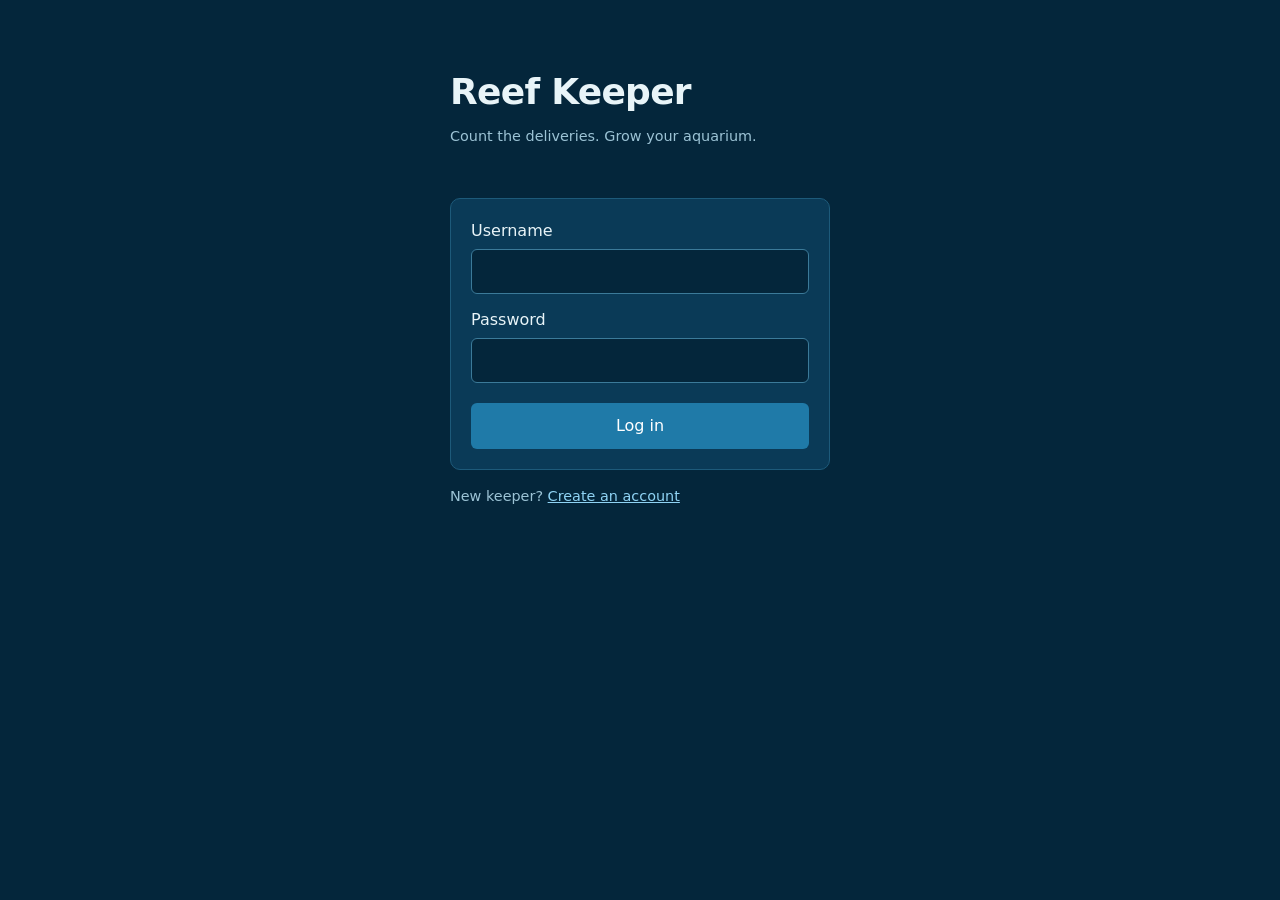
<file: src/main/resources/static/login.html>
<!DOCTYPE html>
<!--
  Reef Keeper - CIS045-3 coursework.
  Assisted by claude AI
-->
<html lang="en">
<head>
    <meta charset="UTF-8">
    <meta name="viewport" content="width=device-width, initial-scale=1">
    <title>Reef Keeper - Log in</title>
    <link rel="stylesheet" href="style.css">
    <link rel="stylesheet" href="auth.css">
</head>
<body>
<main class="auth">
    <h1>Reef Keeper</h1>
    <p class="hint">Count the deliveries. Grow your aquarium.</p>

    <p id="auth-message" class="message" aria-live="polite"></p>

    <form method="post" action="/login" class="auth-form">
        <!-- Filled in by account.js from the XSRF-TOKEN cookie (CSRF protection) -->
        <input type="hidden" name="_csrf">
        <label for="username">Username</label>
        <input id="username" name="username" type="text" required autocomplete="username">
        <label for="password">Password</label>
        <input id="password" name="password" type="password" required autocomplete="current-password">
        <button type="submit">Log in</button>
    </form>

    <p class="hint">New keeper? <a href="register.html">Create an account</a></p>
</main>
<script src="account.js"></script>
</body>
</html>
</file>
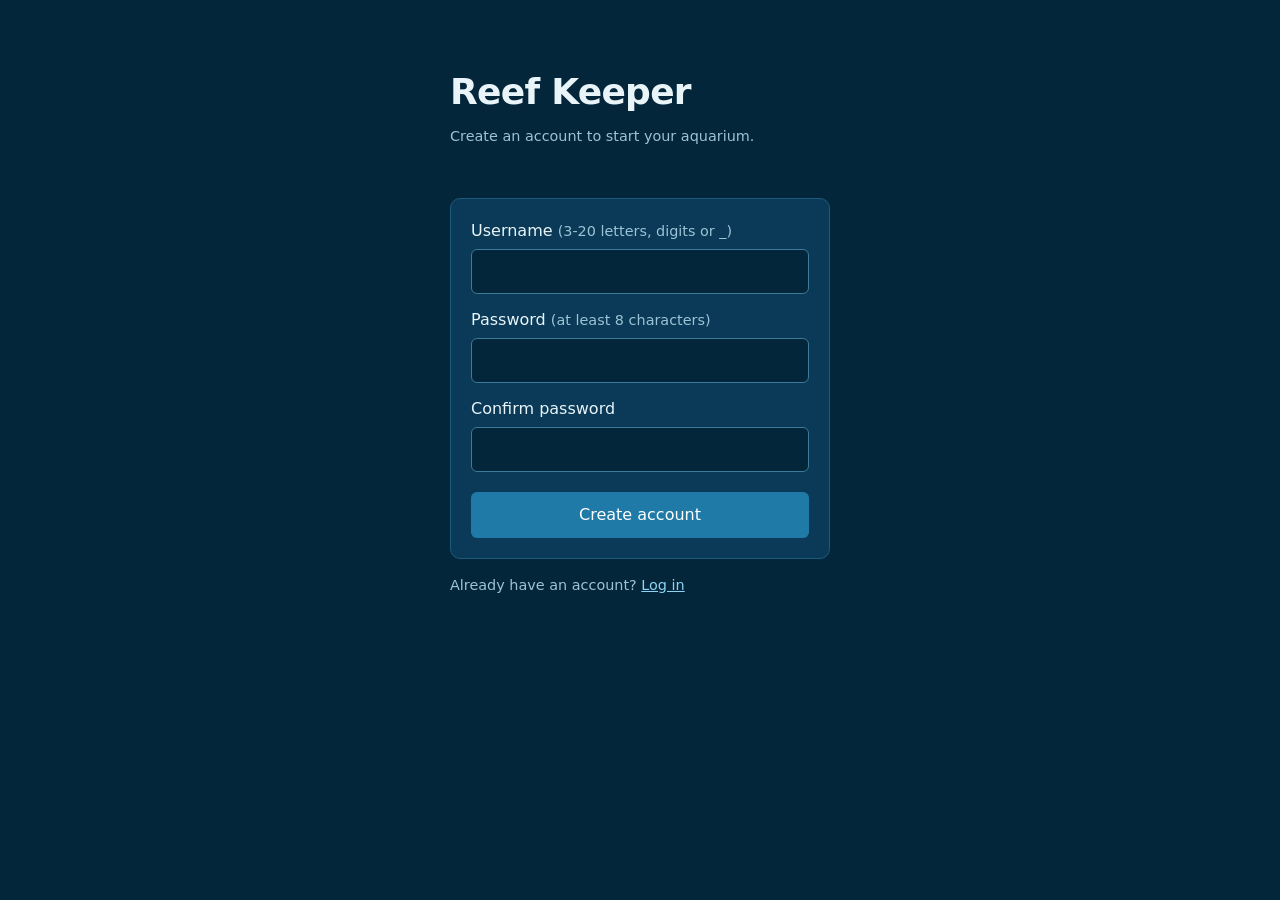
<file: src/main/resources/static/register.html>
<!DOCTYPE html>
<!--
  Reef Keeper - CIS045-3 coursework.
-->
<html lang="en">
<head>
    <meta charset="UTF-8">
    <meta name="viewport" content="width=device-width, initial-scale=1">
    <title>Reef Keeper - Create account</title>
    <link rel="stylesheet" href="style.css">
    <link rel="stylesheet" href="auth.css">
</head>
<body>
<main class="auth">
    <h1>Reef Keeper</h1>
    <p class="hint">Create an account to start your aquarium.</p>

    <p id="auth-message" class="message" aria-live="polite"></p>

    <form id="register-form" class="auth-form">
        <label for="username">Username <span class="hint">(3-20 letters, digits or _)</span></label>
        <input id="username" type="text" required autocomplete="username">
        <label for="password">Password <span class="hint">(at least 8 characters)</span></label>
        <input id="password" type="password" required autocomplete="new-password">
        <label for="confirm-password">Confirm password</label>
        <input id="confirm-password" type="password" required autocomplete="new-password">
        <button type="submit">Create account</button>
    </form>

    <p class="hint">Already have an account? <a href="login.html">Log in</a></p>
</main>
<script src="account.js"></script>
</body>
</html>
</file>
<file: src/main/resources/static/style.css>
/* Reef Keeper - CIS045-3 coursework. */

/* ---- Colours used everywhere ---- */
:root {
    --bg: #04263b;
    --surface: #0a3a57;
    --surface-raised: #0d4566;
    --border: #1d5a7a;
    --text: #e8f4f8;
    --muted: #9cc3d5;
    --primary: #1f7aa8;        /* white text on this = 4.8:1, readable */
    --primary-hover: #2589bb;
    --good: #7be0a3;
    --bad: #ff9c8a;
    --focus: #8fd3f4;
}

body {
    margin: 0;
    font-family: system-ui, sans-serif;
    line-height: 1.5;
    background: var(--bg);
    color: var(--text);
}

main {
    max-width: 880px;
    margin: 0 auto;
    padding: 24px 16px 96px; /* room at the bottom for toasts */
}

h1, h2 { margin: 0; }
h1 { letter-spacing: -0.02em; line-height: 1.1; }
h2 { font-size: 1.15rem; line-height: 1.3; margin: 24px 0 10px; }

.hint { color: var(--muted); font-size: 0.9rem; font-weight: normal; }
.correct { color: var(--good); }
.wrong { color: var(--bad); }

/* ---- Buttons: react the moment they are pressed ---- */
button {
    font: inherit;
    padding: 8px 14px;
    border-radius: 6px;
    border: 1px solid transparent;
    background: var(--primary);
    color: white;
    cursor: pointer;
}
button:hover:not(:disabled) { background: var(--primary-hover); }
button:active:not(:disabled) { transform: scale(0.97); }
button:disabled { opacity: 0.45; cursor: not-allowed; }

/* A less important button next to a main one (Skip, Feed on a tank card) */
button.secondary {
    background: transparent;
    color: var(--text);
    border-color: #3b7a99;
}
button.secondary:hover:not(:disabled) { background: var(--surface-raised); }

/* A button that looks like a link (Log out) */
button.text-button {
    background: transparent;
    color: var(--focus);
    border-color: transparent;
    padding: 4px 6px;
    text-decoration: underline;
    text-underline-offset: 3px;
}
button.text-button:hover:not(:disabled) { background: transparent; color: white; }

/* Keyboard focus is always visible */
button:focus-visible, input:focus-visible, a:focus-visible {
    outline: 2px solid var(--focus);
    outline-offset: 2px;
}

/* ---- Inputs: dark, larger, no spinner arrows ---- */
input {
    font: inherit;
    font-size: 1.125rem;
    padding: 8px 12px;
    border-radius: 6px;
    border: 1px solid #3b7a99;
    background: var(--bg);
    color: var(--text);
}
input[type="number"] { width: 96px; appearance: textfield; -moz-appearance: textfield; }
input[type="number"]::-webkit-outer-spin-button,
input[type="number"]::-webkit-inner-spin-button { -webkit-appearance: none; margin: 0; }

/* ---- Inline message (login and register pages only; the game pages use toasts) ---- */
.message { min-height: 1.5em; font-weight: 600; margin: 0 0 12px; }

/* ---- Top bar: stays at the top, the page scrolls under it ---- */
.topbar {
    position: sticky;
    top: 0;
    z-index: 10;
    display: flex;
    flex-wrap: wrap;
    gap: 12px 24px;
    align-items: center;
    justify-content: space-between;
    padding: 12px 24px;
    background: rgba(6, 47, 72, 0.85);
    -webkit-backdrop-filter: blur(12px) saturate(150%);
    backdrop-filter: blur(12px) saturate(150%);
    border-bottom: 1px solid var(--border);
}
.topbar h1 { font-size: 1.75rem; }
.stats { display: flex; gap: 20px; }
.stats strong { font-variant-numeric: tabular-nums; display: inline-block; }

/* ---- Surfaces ---- */
.banner, .panel, .tank {
    background: var(--surface);
    border: 1px solid var(--border);
    border-radius: 10px;
    padding: 16px;
}
.banner { display: flex; align-items: center; justify-content: space-between; gap: 12px; flex-wrap: wrap; }
.panel { margin-top: 16px; }
.panel h2, .panel-head h2 { margin: 0; }
.panel-head { display: flex; justify-content: space-between; align-items: center; gap: 12px; flex-wrap: wrap; }
.panel img { display: block; max-width: 100%; margin: 14px auto; border-radius: 8px; }
.panel form { display: flex; flex-direction: column; align-items: flex-start; gap: 8px; }
.row { display: flex; gap: 8px; flex-wrap: wrap; align-items: center; }

/* Delivery countdown: turns red for the last 5 seconds */
.timer strong { font-size: 1.3rem; font-variant-numeric: tabular-nums; }
.timer.urgent { color: var(--bad); }

/* ---- Tanks ---- */
.tanks { display: grid; grid-template-columns: repeat(auto-fill, minmax(200px, 1fr)); gap: 14px; }
.tank h3 { margin: 0 0 4px; font-size: 1rem; }
.tank.hungry { border-color: rgba(255, 156, 138, 0.6); }
.tank .secondary { margin-top: 8px; padding: 4px 10px; font-size: 0.9rem; }
.bar { height: 10px; border-radius: 99px; background: var(--bg); overflow: hidden; margin: 8px 0; }
.bar span { display: block; height: 100%; background: var(--primary-hover); }

.tank-buttons { display: flex; gap: 10px; flex-wrap: wrap; margin-top: 10px; }

/* ---- Toasts: messages that appear at the bottom of the screen, then fade ---- */
.toast {
    position: fixed;
    left: 50%;
    bottom: 24px;
    transform: translateX(-50%);
    z-index: 20;
    max-width: min(560px, calc(100vw - 32px));
    padding: 12px 18px;
    border-radius: 10px;
    border: 1px solid var(--border);
    border-left-width: 4px;
    background: var(--surface-raised);
    color: var(--text);
    font-weight: 600;
    box-shadow: 0 8px 24px rgba(0, 0, 0, 0.35);
}
.toast.correct { border-left-color: var(--good); }
.toast.wrong { border-left-color: var(--bad); }
.toast[hidden] { display: none; }

/* ---- Motion, only for people who haven't asked their device to reduce it ---- */
@media (prefers-reduced-motion: no-preference) {
    button { transition: background-color 120ms ease, transform 100ms ease-out; }
    .bar span { transition: width 400ms cubic-bezier(0.2, 0.8, 0.2, 1); }

    /* A panel slides down out of the banner above it when it opens, and back up when it closes */
    .panel:not([hidden]) { animation: panel-in 220ms ease-out; }
    .panel.leaving { animation: panel-out 160ms ease-in forwards; }
    @keyframes panel-in { from { opacity: 0; transform: translateY(-8px); } to { opacity: 1; transform: none; } }
    @keyframes panel-out { from { opacity: 1; transform: none; } to { opacity: 0; transform: translateY(-8px); } }

    /* The tank that just got fish glows once */
    .tank.pop { animation: tank-pop 900ms ease-out; }
    @keyframes tank-pop { 0% { box-shadow: 0 0 0 0 rgba(123, 224, 163, 0.7); } 100% { box-shadow: 0 0 0 14px rgba(123, 224, 163, 0); } }

    /* A number in the top bar that just changed gets a little bump */
    .stats .bump { animation: bump 450ms ease-out; }
    @keyframes bump { 0% { transform: scale(1); } 35% { transform: scale(1.25); color: var(--good); } 100% { transform: scale(1); } }

    /* The last 5 seconds of a delivery pulse */
    .timer.urgent strong { display: inline-block; animation: pulse 1s ease-in-out infinite; }
    @keyframes pulse { 50% { transform: scale(1.15); } }

    .toast:not([hidden]) { animation: toast-in 200ms ease-out; }
    .toast.leaving { animation: toast-out 200ms ease-in forwards; }
    @keyframes toast-in { from { opacity: 0; transform: translate(-50%, 12px); } to { opacity: 1; transform: translate(-50%, 0); } }
    @keyframes toast-out { from { opacity: 1; transform: translate(-50%, 0); } to { opacity: 0; transform: translate(-50%, 12px); } }
}

/* People who ask for less transparency get a solid top bar */
@media (prefers-reduced-transparency: reduce) {
    .topbar { background: #062f48; -webkit-backdrop-filter: none; backdrop-filter: none; }
}
</file>
<file: src/main/resources/static/auth.css>
/* Reef Keeper: login and create-account pages.*/

.auth {
    max-width: 380px;
    margin: 8vh auto 0;
    padding: 0 16px;
}
.auth h1 { font-size: 2.25rem; }

.auth-form {
    display: flex;
    flex-direction: column;
    align-items: stretch;
    gap: 6px;
    margin: 12px 0 16px;
    padding: 20px;
    background: var(--surface);
    border: 1px solid var(--border);
    border-radius: 10px;
}

.auth-form input { width: auto; margin-bottom: 8px; }
.auth-form button { margin-top: 6px; padding: 10px 14px; }
.auth a { color: var(--focus); }
</file>
